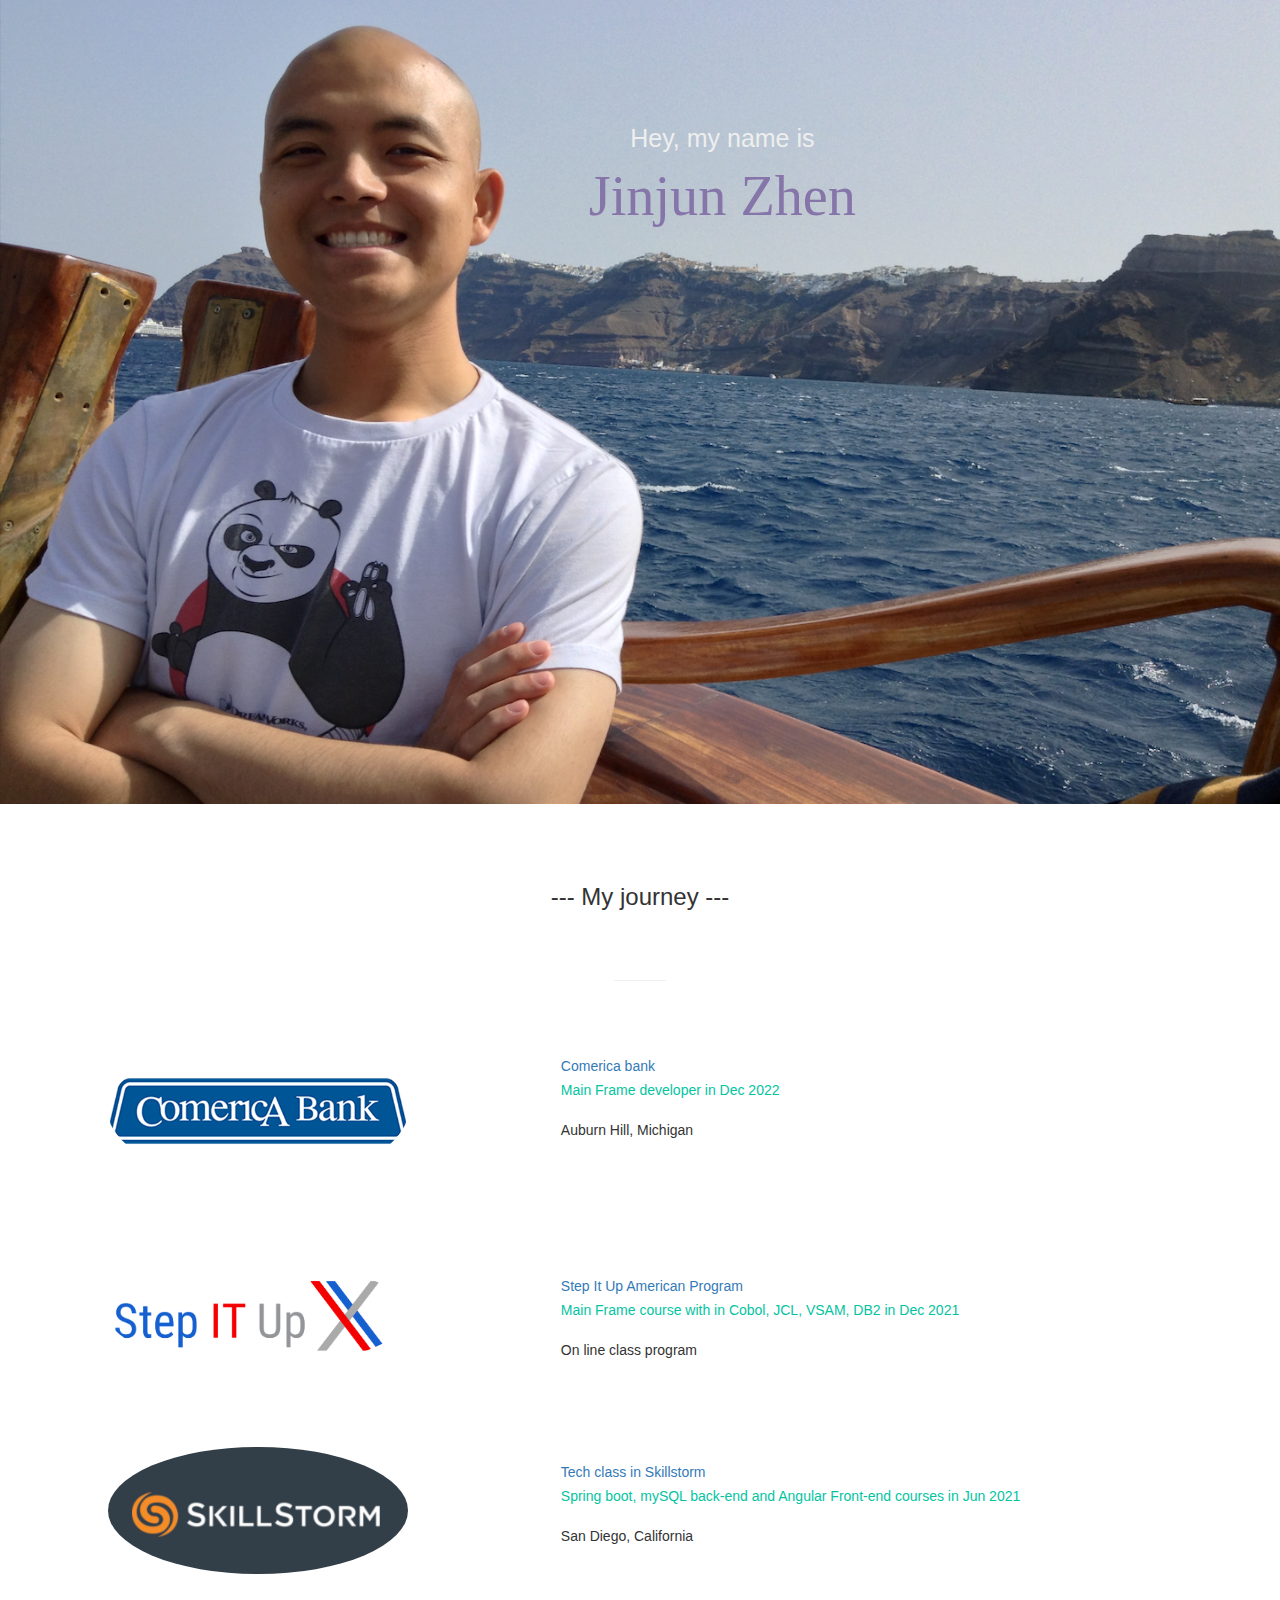
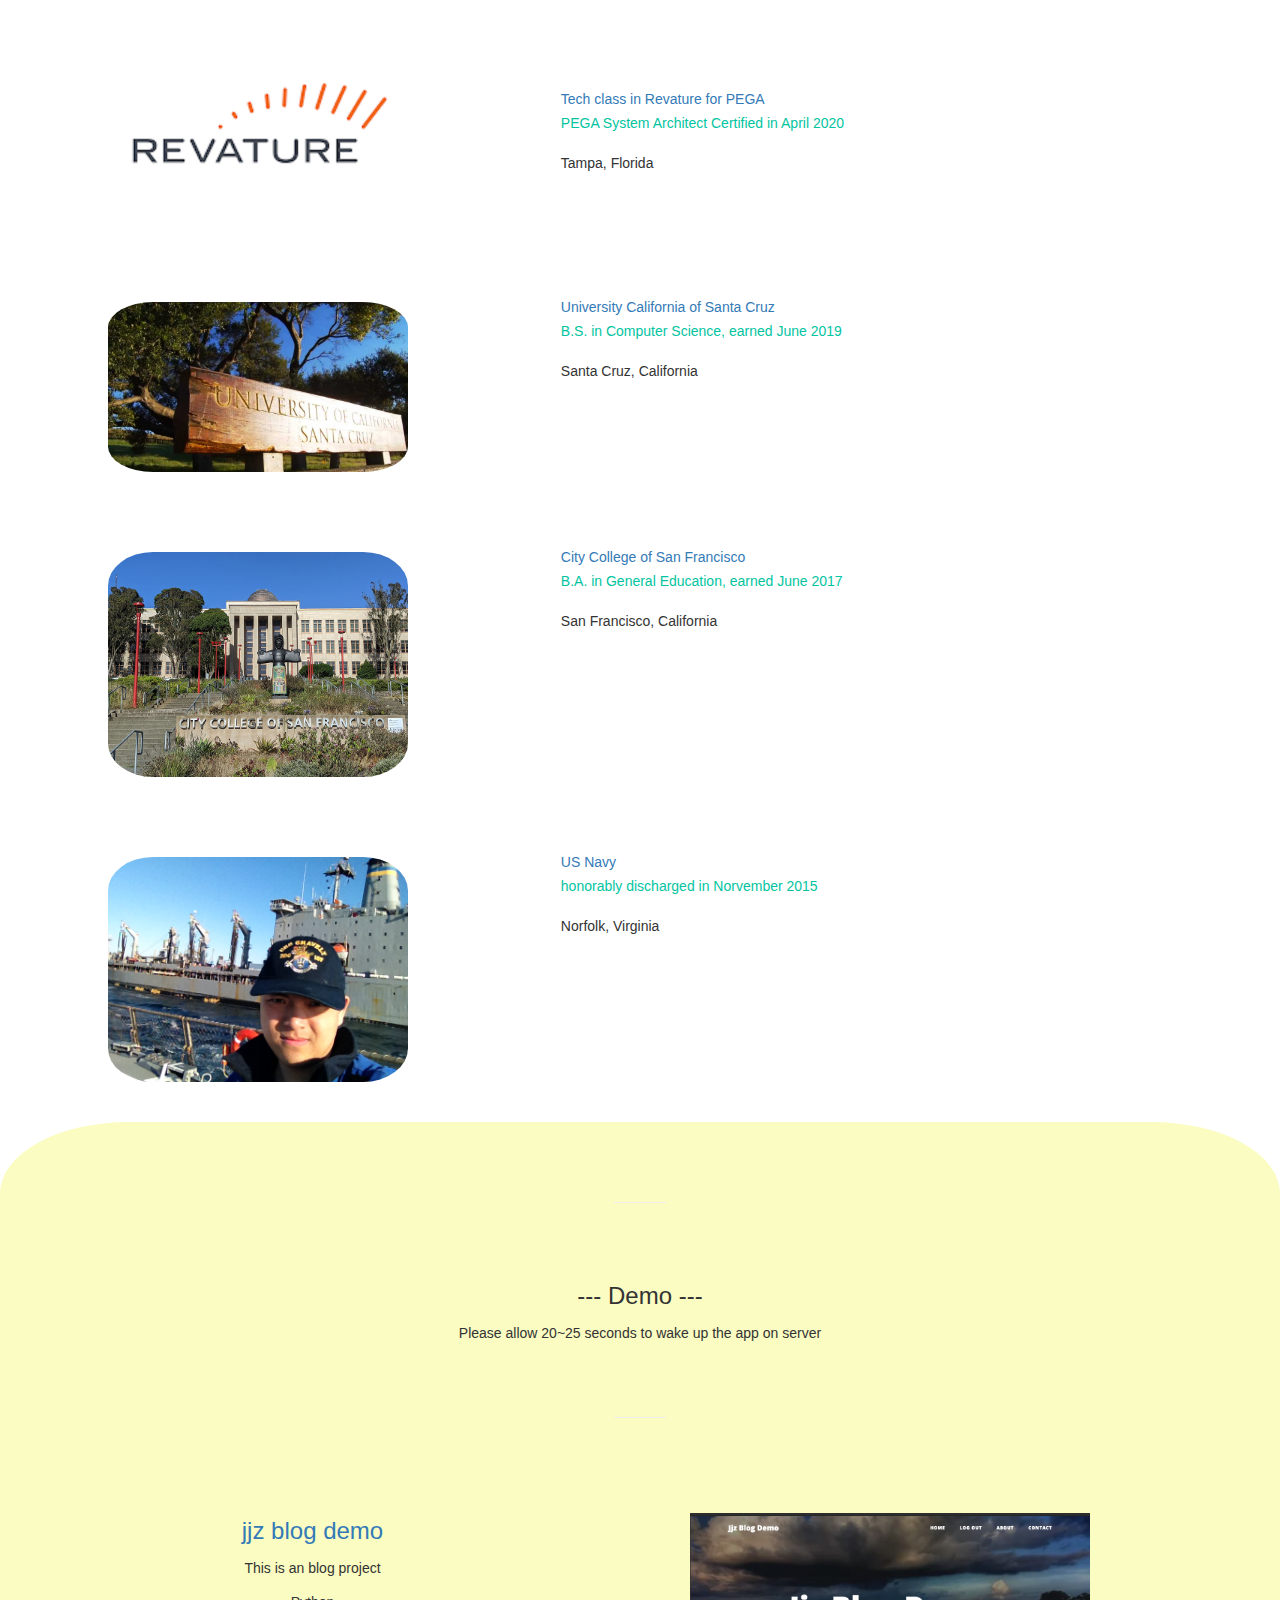
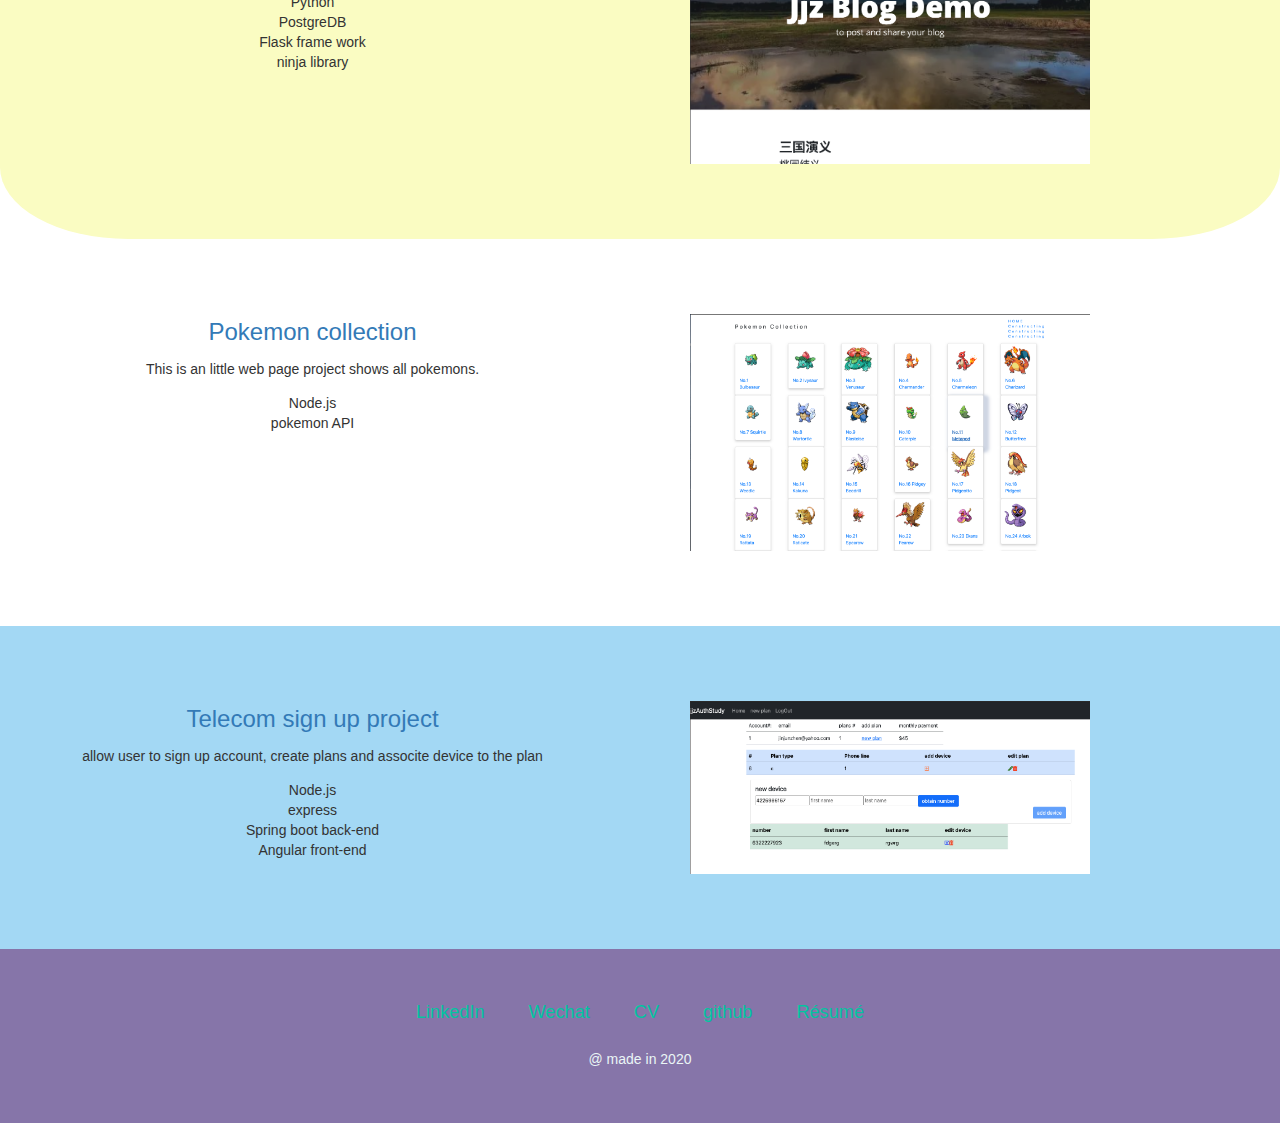
<file: index.html>
<!DOCTYPE html>
<html>

<head>
  <meta charset="utf-8">
  <title>JinjunZhen's personal website</title>
  <link rel="stylesheet" href="css/styles.css">
  <link rel="icon" href="images/favicon.ico">
  <link rel="stylesheet" href="https://maxcdn.bootstrapcdn.com/bootstrap/3.4.1/css/bootstrap.min.css">
  <script src="https://ajax.googleapis.com/ajax/libs/jquery/3.5.1/jquery.min.js"></script>
  <script src="https://maxcdn.bootstrapcdn.com/bootstrap/3.4.1/js/bootstrap.min.js"></script>
</head>

<body>
  <div class="first-container">
    <img src="images/top1.png" style="width:100%;" alt="爱琴海">
    <div class="myTitle">
      <h22>Hey, my name is</h22>
      <br>
      <h11>Jinjun Zhen</h11>
    </div>
  </div>

  <br><br><br>
  <h3>--- My journey ---</h3>
  <br><br>
  <hr>

    <div class="second-container">
    <div class="row">
      <div class="col-sm-5" style="">
        <div class="imgContainer">
          <img src="images/cma.png" style="width:300px; border-radius: 100%;" alt="Comerica">
        </div>
      </div>
      <div class="col-sm-7" style="">
        <br>
        <div class="column content">
          <br>
          <a class="fLeft" href="https://www.comerica.com/personal-finance.html" target="_blank">Comerica bank</a>
          <br>
          <p class="green fLeft">Main Frame developer in Dec 2022</p>
          <br>
          <br>
          <p class="fLeft">Auburn Hill, Michigan</p>
          <br>
        </div>
      </div>
    </div>
  </div>


    <div class="second-container">
    <div class="row">
      <div class="col-sm-5" style="">
        <div class="imgContainer">
          <img src="images/siu.png" style="width:300px; border-radius: 100%;" alt="skillstorm">
        </div>
      </div>
      <div class="col-sm-7" style="">
        <br>
        <div class="column content">
          <br>
          <a class="fLeft" href="https://www.xpanxion.com/business-solutions-alliances/accelerated-talent-development/#:~:text=Step%20IT%20Up%20has%20found,trains%20talent%20from%20local%20communities." target="_blank">Step It Up American Program</a>
          <br>
          <p class="green fLeft">Main Frame course with in 
          Cobol, JCL, VSAM, DB2 in Dec 2021</p>
          <br>
          <br>
          <p class="fLeft">On line class program</p>
          <br>
        </div>
      </div>
    </div>
  </div>


    <div class="second-container">
    <div class="row">
      <div class="col-sm-5" style="">
        <div class="imgContainer">
          <img src="images/skillstorm.png" style="width:300px; border-radius: 100%;" alt="skillstorm">
        </div>
      </div>
      <div class="col-sm-7" style="">
        <br>
        <div class="column content">
          <br>
          <a class="fLeft" href="https://skillstorm.com/" target="_blank">Tech class in Skillstorm</a>
          <br>
          <p class="green fLeft">Spring boot, mySQL back-end and Angular Front-end courses in Jun 2021</p>
          <br>
          <br>
          <p class="fLeft">San Diego, California</p>
          <br>
        </div>
      </div>
    </div>
  </div>



  <div class="second-container">
    <div class="row">
      <div class="col-sm-5" style="">
        <div class="imgContainer">
          <img src="images/revature.png" style="width:300px; border-radius: 100%;" alt="revature">
        </div>
      </div>
      <div class="col-sm-7" style="">
        <br>
        <div class="column content">
          <br><br>
          <a class="fLeft" href="https://revature.com/" target="_blank">Tech class in Revature for PEGA</a>
          <br>
          <p class="green fLeft">PEGA System Architect Certified in April 2020</p>
          <br>
          <br>
          <p class="fLeft">Tampa, Florida</p>
          <br>
        </div>
      </div>
    </div>
  </div>




  <div class="second-container">
    <div class="row">
      <div class="col-sm-5" style="">
        <div class="imgContainer">
          <img src="images/ucsc1.jpg" style="width:300px; border-radius: 15%;" alt="ucsc">
        </div>
      </div>
      <div class="col-sm-7" style="">
        <br>
        <div class="column content">
          <a class="fLeft" href="https://www.ucsc.edu/index.html" target="_blank">University California of Santa
            Cruz</a>
          <br>
          <p class="green fLeft">B.S. in Computer Science, earned June 2019</p>
          <br>
          <br>
          <p class="fLeft">Santa Cruz, California</p>
          <br>
        </div>
      </div>
    </div>
  </div>


  <div class="second-container">
    <div class="row">
      <div class="col-sm-5" style="">
        <div class="imgContainer">
          <img src="images/ccsf1.jpg" style="width:300px; border-radius: 15%;" alt="ccsf">
        </div>
      </div>
      <div class="col-sm-7" style="">
        <br>
        <div class="column content">
          <a class="fLeft" href="https://www.ccsf.edu/" target="_blank">City College of San Francisco</a>
          <br>
          <p class="green fLeft">B.A. in General Education, earned June 2017</p>
          <br>
          <br>
          <p class="fLeft">San Francisco, California</p>
          <br>
        </div>
      </div>
    </div>
  </div>

  <div class="second-container">
    <div class="row">
      <div class="col-sm-5" style="">
        <div class="imgContainer">
          <img src="images/myPast.jpeg" style="width:300px; border-radius: 15%;" alt="NAVY">
        </div>
      </div>
      <div class="col-sm-7" style="">
        <br>
        <div class="column content">
          <a class="fLeft" href="https://www.navy.com/" target="_blank">US Navy</a>
          <br>
          <p class="green fLeft">honorably discharged in Norvember 2015</p>
          <br>
          <br>
          <p class="fLeft">Norfolk, Virginia</p>
          <br>
        </div>
      </div>
    </div>
  </div>

  <div class="third-container">

    <br><br><br>
    <hr>
    <br><br>
    <h3>--- Demo ---</h3>
    <p> Please allow 20~25 seconds to wake up the app on server</p>
    <br><br>
    <hr>

        <div class="row">
      <div class="col-sm-6" style="">
        <br><br><br>
        <a class="" href="https://jjz-blog-demo.herokuapp.com/" target="_blank">
          <h3>jjz blog demo</h3>
        </a>
        <p> This is an blog project</p>
        <li>Python</li>
        <li>PostgreDB</li>
        <li>Flask frame work</li>
        <li>ninja library</li>
      </div>
      <div class="col-sm-6" style="">
        <br>
        <div class="column content">
          <div class="imgContainer">
            <a class="" href="https://jjz-blog-demo.herokuapp.com/" target="_blank">
              <img src="images/blog_demo.png" style="width:400px;" alt="pokemon">
            </a>
          </div>
          <br>
        </div>
      </div>
    </div>
  </div>

    <div class="row">
      <div class="col-sm-6" style="">
        <br><br><br>
        <a class="" href="https://jjz-pokemon.herokuapp.com/" target="_blank">
          <h3>Pokemon collection</h3>
        </a>
        <p> This is an little web page project shows all pokemons.</p>
        <li>Node.js</li>
        <li>pokemon API</li>
      </div>
      <div class="col-sm-6" style="">
        <br>
        <div class="column content">
          <div class="imgContainer">
            <a class="" href="https://jjz-pokemon.herokuapp.com/" target="_blank">
              <img src="images/pokemon.png" style="width:400px;" alt="pokemon">
            </a>
          </div>
          <br>
        </div>
      </div>
    </div>
  </div>





  <div class="forth-container">
    <div class="row">
      <div class="col-sm-6" style="">
        <br><br><br>
        <a class="" href="https://telecom-remake.herokuapp.com/login" target="_blank">
          <h3>Telecom sign up project</h3>
        </a>
        <p> allow user to sign up account, create plans and associte device to the plan</p>
        <li>Node.js</li>
        <li>express</li>
        <li>Spring boot back-end</li>
        <li>Angular front-end</li>
      </div>
      <div class="col-sm-6" style="">
        <br>
        <div class="column content">
          <div class="imgContainer">
            <a class="" href="https://telecom-remake.herokuapp.com/login" target="_blank">
              <img src="images/telecom.jpg" style="width:400px;" alt="telecom-remake">
            </a>
          </div>
          <br>
        </div>
      </div>
    </div>
  </div>

  


  </form>
  <div class="bottom-container">
    <a class="footer-link otherLinks" href="https://www.linkedin.com/in/jinjun-zhen-792044160/"
      target="_blank">LinkedIn</a>
    <a class="footer-link otherLinks" href="images/myWechat.png" target="_blank">Wechat</a>
    <a class="footer-link otherLinks" href="https://jinjunzhen.github.io/CV/" target="_blank">CV</a>
    <a class="footer-link otherLinks" href="https://github.com/jinjunzhen" target="_blank">github</a>
    <a class="footer-link otherLinks" href="images/jjz.pdf" target="_blank">Résumé</a>
    <p class="copyright">@ made in 2020</p>
  </div>



</body>

</html>
</file>
<file: css/styles.css>
body {
  margin: 0;
  text-align: center;
  font-family: 'Merriweather', serif;
}

h11 {
  color: #8675a9;
  font-size: 5.625rem;
  font-family: 'Sacramento', cursive;
}

h22 {
  color: #EEEEEE;
  font-family: 'Montserrat', sans-serif;
  font-size: 2.5rem;
  font-weight: normal;
}

h3 {
  color: #11999E;
  font-family: 'Montserrat', sans-serif;
}

.column {
  float: left;
  padding: 15px;
}

.content {
  width: 75%;
}

p {
  line-height: 2;
}

.fLeft{
  float: left;
}

.green{
  color: #03c4a1;
}

hr {
  border: dotted #EAF6F6 6px;
  border-bottom: none;
  width: 4%;
  margin: 100px auto;
}


.otherLinks{
  color: #11999E;
  font-family: 'Montserrat', sans-serif;
  margin: 10px 20px;
  text-decoration: none;
}

.imgContainer{
  margin: 40px 20px;
}


.footer-link{
  font-size: 130%;
  color: #03c4a1;
}

a:hover {
  color: #EAF6F6;
}

.first-container {
  position: relative;
}

.second-container {
  position: relative;
}

.third-container{
  border-radius: 10%;
  position: relative;
  background-color: #fafcc2;
}

.forth-container{
  position: relative;
  background-color: #a3d8f4;
}



.middle-container {
  margin: 100px 0;
}

.bottom-container {
  background-color: #8675a9;
  padding: 50px 0 20px;
}

.skill-row {
  width: 50%;
  margin: 100px auto 100px auto;
  text-align: left;
}

.pro {
  text-decoration: underline;
}

.intro {
  width: 30%;
  margin: auto;
}

.contact-message {
  width: 40%;
  margin: 40px auto 60px;
}

.copyright {
  color: #EAF6F6;
  font-size: 1.2 rem;
  padding: 20px 0;
}

.top-cloud {
  position: absolute;
  right: 300px;
}

.myTitle{
  position: absolute;
  left: 46%;
  top: 15%;
}

.bottom-cloud {
  position: absolute;
  left: 250px;
  bottom: 300px;
}

.code-img {
  width: 25%;
  float: left;
  margin-right: 30px;
}

.chilli-img {
  width: 25%;
  float: right;
  margin-left: 30px;
}

.btn {
  background: #11cdd4;
  background-image: -webkit-linear-gradient(top, #11cdd4, #11999e);
  background-image: -moz-linear-gradient(top, #11cdd4, #11999e);
  background-image: -ms-linear-gradient(top, #11cdd4, #11999e);
  background-image: -o-linear-gradient(top, #11cdd4, #11999e);
  background-image: linear-gradient(to bottom, #11cdd4, #11999e);
  -webkit-border-radius: 8;
  -moz-border-radius: 8;
  border-radius: 8px;
  font-family: 'Montserrat', sans-serif;
  color: #ffffff;
  font-size: 20px;
  padding: 10px 20px 10px 20px;
  text-decoration: none;
}

.btn:hover {
  background: #30e3cb;
  background-image: -webkit-linear-gradient(top, #30e3cb, #2bc4ad);
  background-image: -moz-linear-gradient(top, #30e3cb, #2bc4ad);
  background-image: -ms-linear-gradient(top, #30e3cb, #2bc4ad);
  background-image: -o-linear-gradient(top, #30e3cb, #2bc4ad);
  background-image: linear-gradient(to bottom, #30e3cb, #2bc4ad);
  text-decoration: none;
}
</file>
